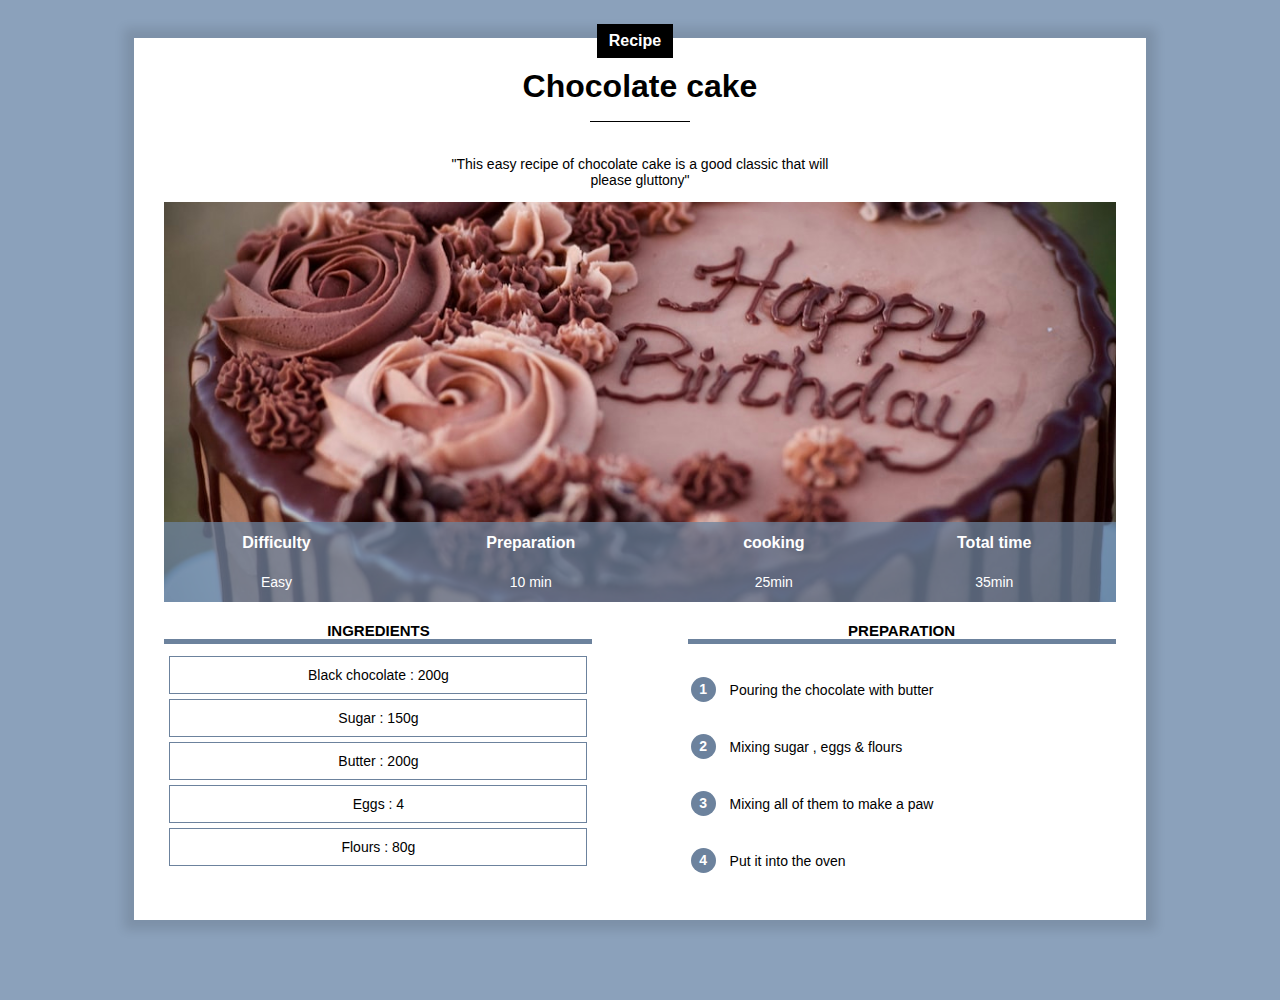
<file: index.html>
<!DOCTYPE html>
<html>
    <head>
        <title>recipe</title>
       <meta charset="UTF-8">      
       <link rel="stylesheet" href="Recipie.css">
 </head>
    <body>      
        <div class="category">            
        <p class="category"><b>Recipe</b></p>    
        </div>    
        <div class="content">
            <h1>Chocolate cake</h1>
            <div class="separator">
                <p class="separator"></p>
            </div>
            <div class="description">
                <p class="description">"This easy recipe of chocolate cake is a good classic that will please gluttony"</p>
            </div>
            <div class="merge" style="position: relative; background-color: beige;">

                <img src="photo-1606983340126-99ab4feaa64a.jpeg">

            <table class="recipetab">
                <tr>
                    <th>Difficulty</th>
                    <th>Preparation</th>
                    <th>cooking</th>
                    <th>Total time</th>
                </tr>
                <tr">
                    <td>Easy</td>
                    <td>10 min</td>
                    <td>25min</td>
                    <td>35min</td>
                </tr>
            </table>
            </div>
            <div class="column1 column">
                <h2>Ingredients</h2>                
                    <p>Black chocolate : 200g</p>
                    <p>Sugar : 150g</p>
                    <p>Butter : 200g</p>
                    <p>Eggs : 4</p>
                    <p>Flours : 80g</p>
                </ul>
               
            </div>
            <div class="column2 column">
                <h2>Preparation</h2>               
                <table class="preparation">
                    <tr>
                        <th></th>
                        <th></th>
                    </tr>
                    <tr>
                        <td><p class="number">1</p></td>
                        <td>Pouring the chocolate with butter</td>
                    </tr>
                    <tr>
                        <td><p class="number">2</p></td>
                        <td>Mixing sugar , eggs & flours</td>
                    </tr>
                    <tr>
                        <td><p class="number">3</p></td>
                        <td>Mixing all of them to make a paw</td>
                    </tr>
                    <tr>
                        <td><p class="number">4</p></td>
                        <td>Put it into the oven</td>
                    </tr>
                </table>
            </div>
           
            <!--
                spam allows to selext a part of a sentence
                div a block of sentences
            -->            
        </div>
       
    </body>
</html>
</file>
<file: Recipie.css>
body{
    background-color: #8ba1bb;
    font-family: Arial;
    min-height: 100%;;
}
img
{  
    width: 100%;
    max-height: 400px;
    min-height: 150px;
    margin-right: 30%;
    margin-bottom: 0;
    display: block;
    object-fit: cover;
    background-color: light;
}

div.content{
background-color: white;
margin:0px 10% 80px 10%;
padding: 30px;
box-shadow: 0px 0px 10px 10px rgba(0, 0, 0, 0.1);
overflow-y: auto;
}
h1{
text-align: center;
margin: 0px 5px;
}
p.description{
text-align: center;
max-width: 400px;
display:inline-block;
font-size: 14px;
}
div.description{
text-align: center;
}
div.category
{
color:white;
text-align: center;
margin-bottom: -20px;
}
p.category{
    background-color: black;
    color:white;
    display: inline-block;
    margin-left: 30px;
    margin-right:40px;
    padding:8px;
    padding-left: 12px;
    padding-right: 12px;
    margin-bottom: 0px;
}
p.separator
{
    height: 1px;
    width: 100px;
    background-color: black;
    text-align: center;
    display: inline-block;
}
div.separator
{
    text-align: center;   
}
div.merge
{
    position: relative; 
    background-color: beige;                
}
.recipetab
{
    position: absolute; bottom: 0;
    width: 100%; 
    height: 80px;
    color:white;
     background-color: #6c829dc0; 
}
.recipetab td{
    text-align: center;
    font-size: 14px;
}
div.column1, div.column2
{
    width: 45%;
    
}
div.column1
{  
    display: inline-block;
    margin-right:10%;
    
}
div.column h2
{
    text-align: center;
    text-transform: uppercase;
    font-size: 15px;
    margin-top:20px;
    border-bottom: 5px solid #6c829d;
}
div.column2
{
    float: right;
}
div.column1 p{
    border: 1px solid #6c829d;
    padding: 10px 0px;
    text-align: center;
    margin: 5px;
    font-size: 14px;

}
.preparation td{
    font-size: 14px;    
 min-height: 10px;
}
.preparation p.number
{
 background-color: #6c829d;
 color:white;
 text-align: center;
 width: 25px;
 height: 25px;
 font-size: 14px;
 font-weight: bold;
 padding-top: 4px;
 box-sizing: border-box;
 border-radius: 50%; 
 margin-right: 10px ;
}
</file>
